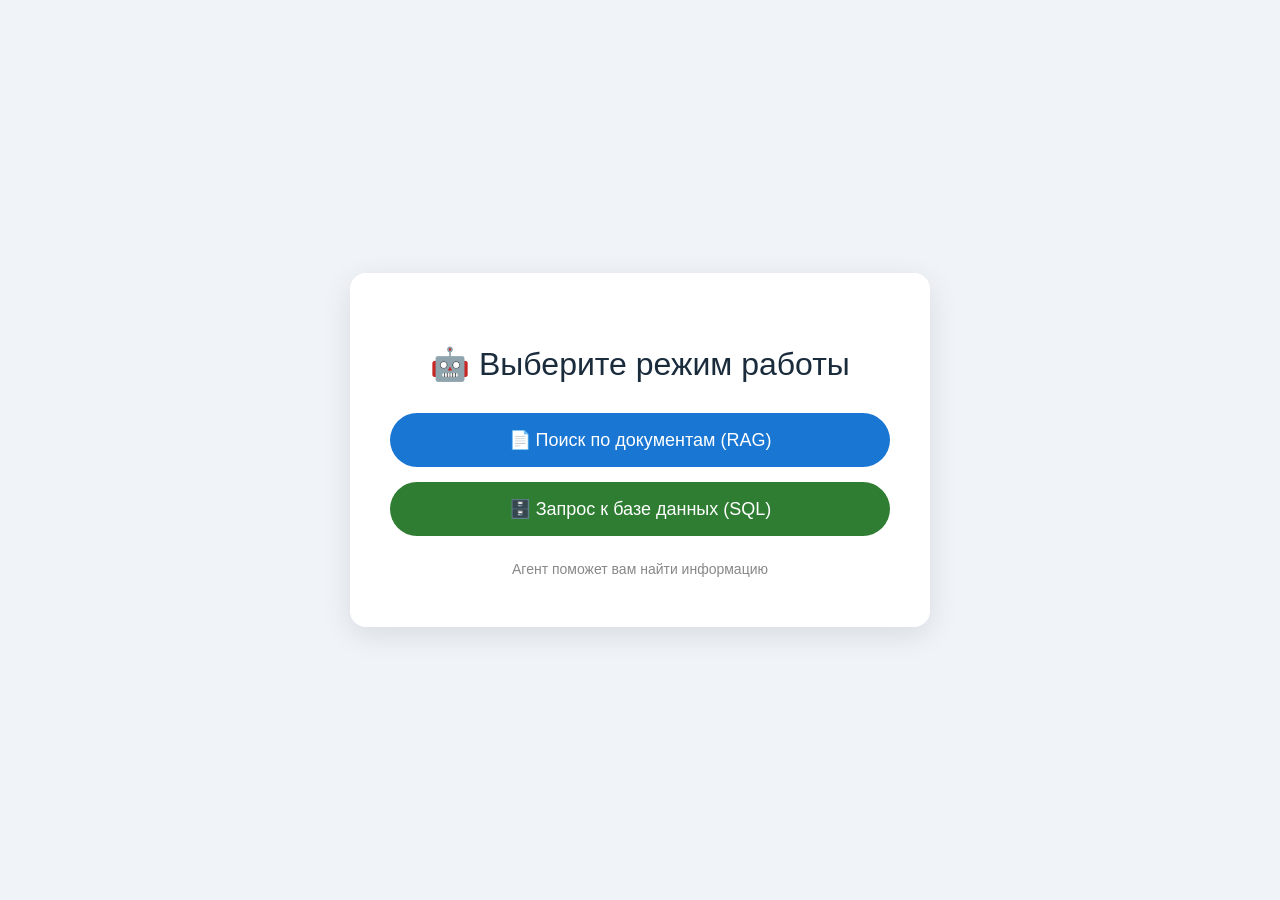
<file: app/templates/index.html>
<!DOCTYPE html>
<html lang="ru">
<head>
    <meta charset="UTF-8">
    <meta name="viewport" content="width=device-width, initial-scale=1.0">
    <title>Выбор режима</title>
    <style>
        body {
            margin: 0;
            padding: 0;
            font-family: 'Segoe UI', Tahoma, Geneva, Verdana, sans-serif;
            background: #f0f4f8;
            display: flex;
            justify-content: center;
            align-items: center;
            height: 100vh;
        }
        .container {
            background: white;
            padding: 50px 40px;
            border-radius: 16px;
            box-shadow: 0 8px 30px rgba(0,0,0,0.1);
            text-align: center;
            max-width: 500px;
            width: 90%;
        }
        h1 {
            color: #1a2b3c;
            margin-bottom: 30px;
            font-weight: 500;
        }
        .btn-group {
            display: flex;
            flex-direction: column;
            gap: 15px;
        }
        .btn {
            display: block;
            padding: 16px 20px;
            background: #1976d2;
            color: white;
            border-radius: 30px;
            text-decoration: none;
            font-size: 18px;
            font-weight: 500;
            transition: background 0.2s;
        }
        .btn:hover {
            background: #0d47a1;
        }
        .btn-secondary {
            background: #2e7d32;
        }
        .btn-secondary:hover {
            background: #1b5e20;
        }
        .footer {
            margin-top: 25px;
            color: #888;
            font-size: 14px;
        }
    </style>
</head>
<body>
<div class="container">
    <h1>🤖 Выберите режим работы</h1>
    <div class="btn-group">
        <a href="/rag" class="btn">📄 Поиск по документам (RAG)</a>
        <a href="/sql" class="btn btn-secondary">🗄️ Запрос к базе данных (SQL)</a>
    </div>
    <div class="footer">Агент поможет вам найти информацию</div>
</div>
</body>
</html>
</file>
